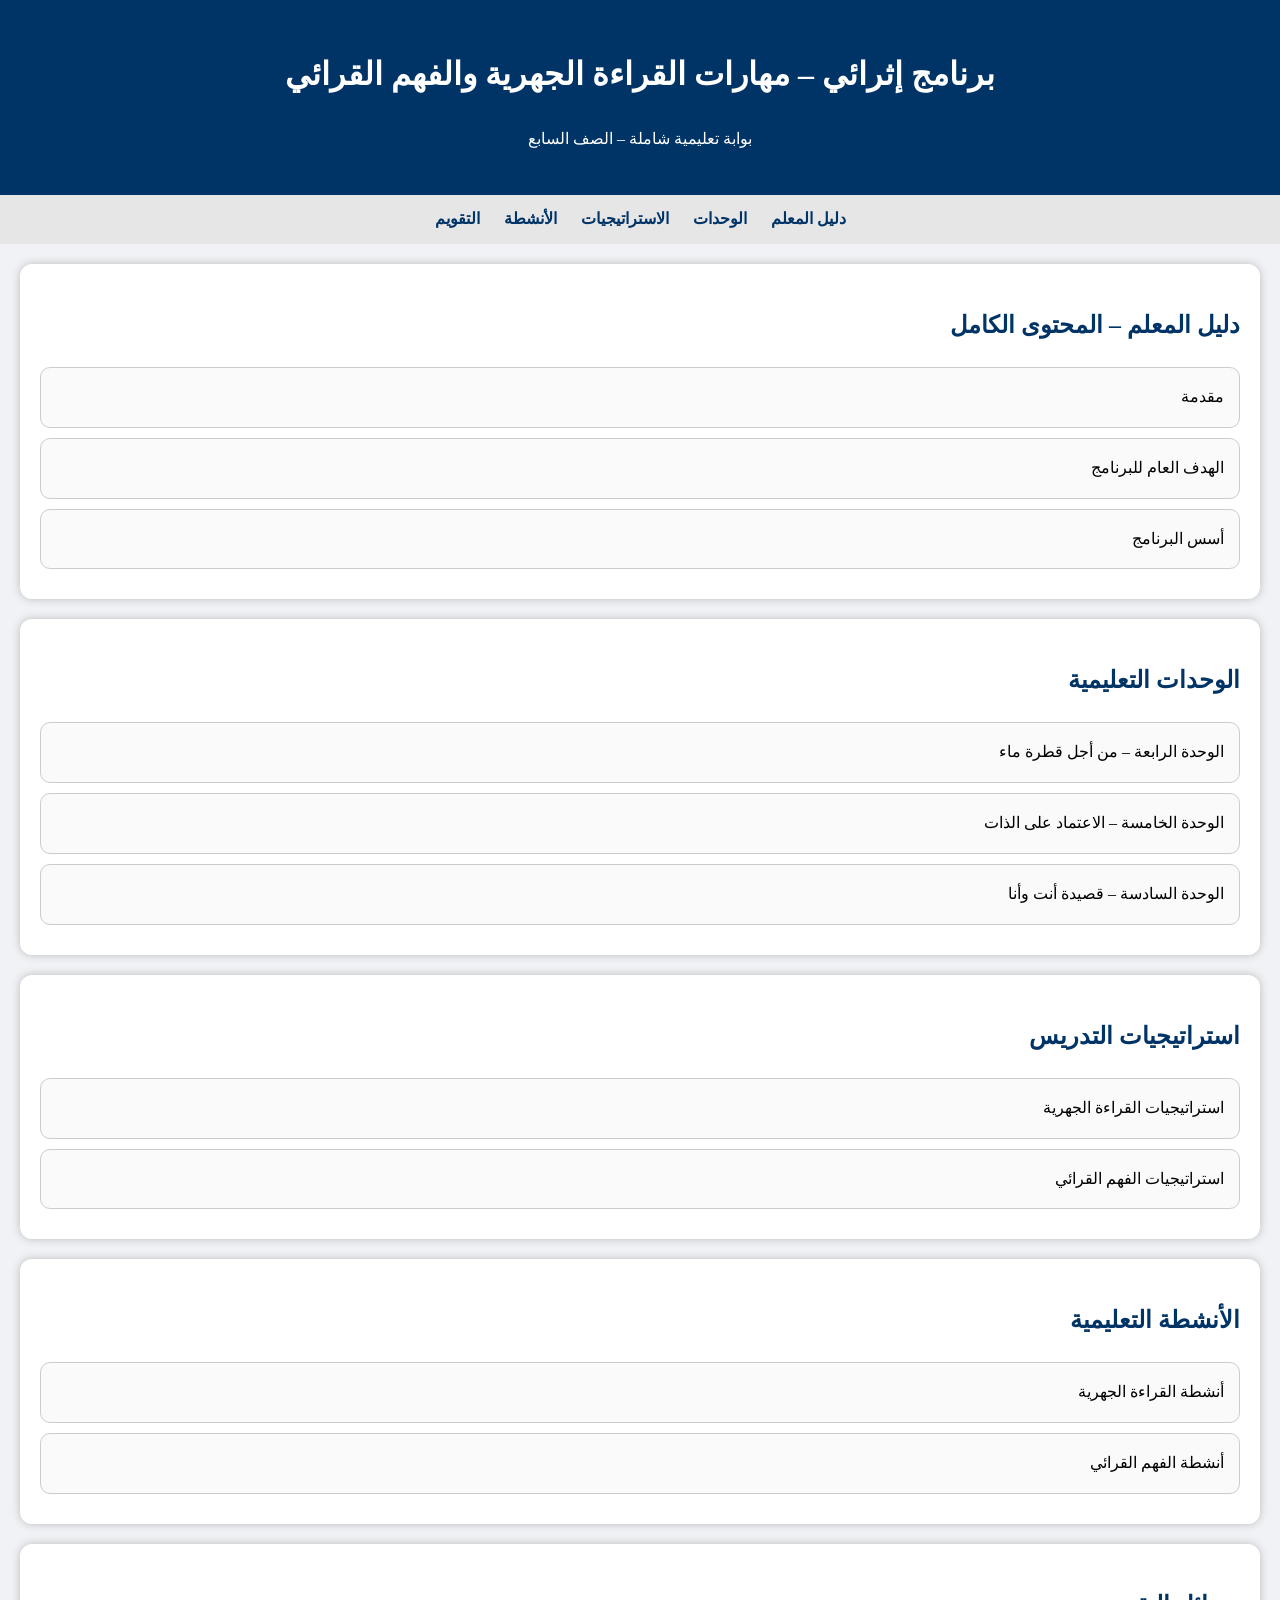
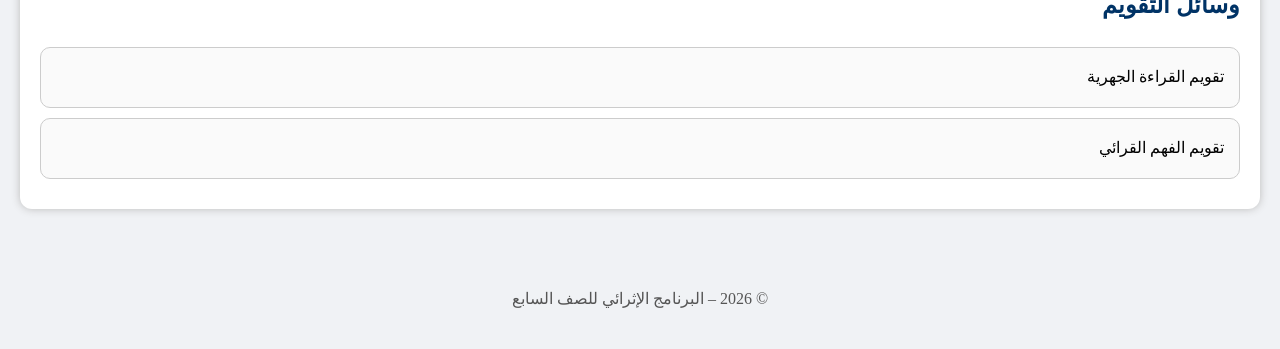
<file: index_full.html>
<!DOCTYPE html>
<html lang="ar" dir="rtl">
<head>
<meta charset="UTF-8">
<title>البرنامج إثرائي – بوابة تعليمية للصف السابع</title>
<style>
body{font-family:"Tahoma";background:#f0f2f5;margin:0;padding:0;line-height:1.8;}
header{background:#003366;color:white;padding:25px;text-align:center;}
nav{background:#e6e6e6;padding:10px;text-align:center;}
nav a{margin:0 10px;color:#003366;text-decoration:none;font-weight:bold;}
.section{background:white;margin:20px;padding:20px;border-radius:12px;box-shadow:0 0 8px #bbb;}
h2{color:#003366;}
.accordion{background:#fafafa;border:1px solid #ccc;padding:15px;border-radius:10px;margin:10px 0;cursor:pointer;}
.panel{display:none;padding:10px 15px;background:#fff;border-radius:10px;border:1px solid #ddd;margin-bottom:10px;}
footer{text-align:center;padding:20px;color:#555;margin-top:40px;}
</style>
<script>
function togglePanel(id){var p=document.getElementById(id);p.style.display=(p.style.display=='block'?'none':'block');}
</script>
</head>
<body>
<header>
<h1>برنامج إثرائي – مهارات القراءة الجهرية والفهم القرائي</h1>
<p>بوابة تعليمية شاملة – الصف السابع</p>
</header>
<nav>
<a href="#guide">دليل المعلم</a>
<a href="#units">الوحدات</a>
<a href="#strategies">الاستراتيجيات</a>
<a href="#activities">الأنشطة</a>
<a href="#assessment">التقويم</a>
</nav>
<div class="section" id="guide">
<h2>دليل المعلم – المحتوى الكامل</h2>
<div class="accordion" onclick="togglePanel('g1')">مقدمة</div>
<div class="panel" id="g1"><p>يعمل هذا الدليل كمرشد للمعلم... (تم إدراج محتوى دليل المعلم بالكامل هنا)</p></div>
<div class="accordion" onclick="togglePanel('g2')">الهدف العام للبرنامج</div>
<div class="panel" id="g2"><p>يهدف البرنامج إلى تنمية مهارات القراءة الجهرية والفهم القرائي لتلاميذ المرحلة الإعدادية... </p></div>
<div class="accordion" onclick="togglePanel('g3')">أسس البرنامج</div>
<div class="panel" id="g3"><p>تضمين المناهج والمقررات التعليمية...</p></div>
</div>
<div class="section" id="units">
<h2>الوحدات التعليمية</h2>
<div class="accordion" onclick="togglePanel('u4')">الوحدة الرابعة – من أجل قطرة ماء</div>
<div class="panel" id="u4"><p>تمييز الشخصيات، استنتاج العبرة، الفهم الاستنباطي...</p></div>
<div class="accordion" onclick="togglePanel('u5')">الوحدة الخامسة – الاعتماد على الذات</div>
<div class="panel" id="u5"><p>الربط بين النص وحياة الطالب، القيم السلوكية...</p></div>
<div class="accordion" onclick="togglePanel('u6')">الوحدة السادسة – قصيدة أنت وأنا</div>
<div class="panel" id="u6"><p>إدراك الصور البيانية، التذوق الجمالي...</p></div>
</div>
<div class="section" id="strategies">
<h2>استراتيجيات التدريس</h2>
<div class="accordion" onclick="togglePanel('s1')">استراتيجيات القراءة الجهرية</div>
<div class="panel" id="s1"><p>القراءة النموذجية، القراءة الموجهة، التساؤل الذاتي... </p></div>
<div class="accordion" onclick="togglePanel('s2')">استراتيجيات الفهم القرائي</div>
<div class="panel" id="s2"><p>التلخيص، التفكير بصوت عالٍ، خرائط المفاهيم... </p></div>
</div>
<div class="section" id="activities">
<h2>الأنشطة التعليمية</h2>
<div class="accordion" onclick="togglePanel('a1')">أنشطة القراءة الجهرية</div>
<div class="panel" id="a1"><p>نشاط النطق، التسجيل الصوتي، الطلاقة القرائية...</p></div>
<div class="accordion" onclick="togglePanel('a2')">أنشطة الفهم القرائي</div>
<div class="panel" id="a2"><p>الأسئلة التفاعلية، التلخيص الذكي، خرائط المفاهيم...</p></div>
</div>
<div class="section" id="assessment">
<h2>وسائل التقويم</h2>
<div class="accordion" onclick="togglePanel('t1')">تقويم القراءة الجهرية</div>
<div class="panel" id="t1"><p>مقياس الأداء الصوتي، بطاقة ملاحظة المعلم...</p></div>
<div class="accordion" onclick="togglePanel('t2')">تقويم الفهم القرائي</div>
<div class="panel" id="t2"><p>اختبارات قصيرة، التلخيص، الخرائط المفاهيمية...</p></div>
</div>
<footer>
<p>© 2026 – البرنامج الإثرائي للصف السابع</p>
</footer>
</body>
</html>
</file>
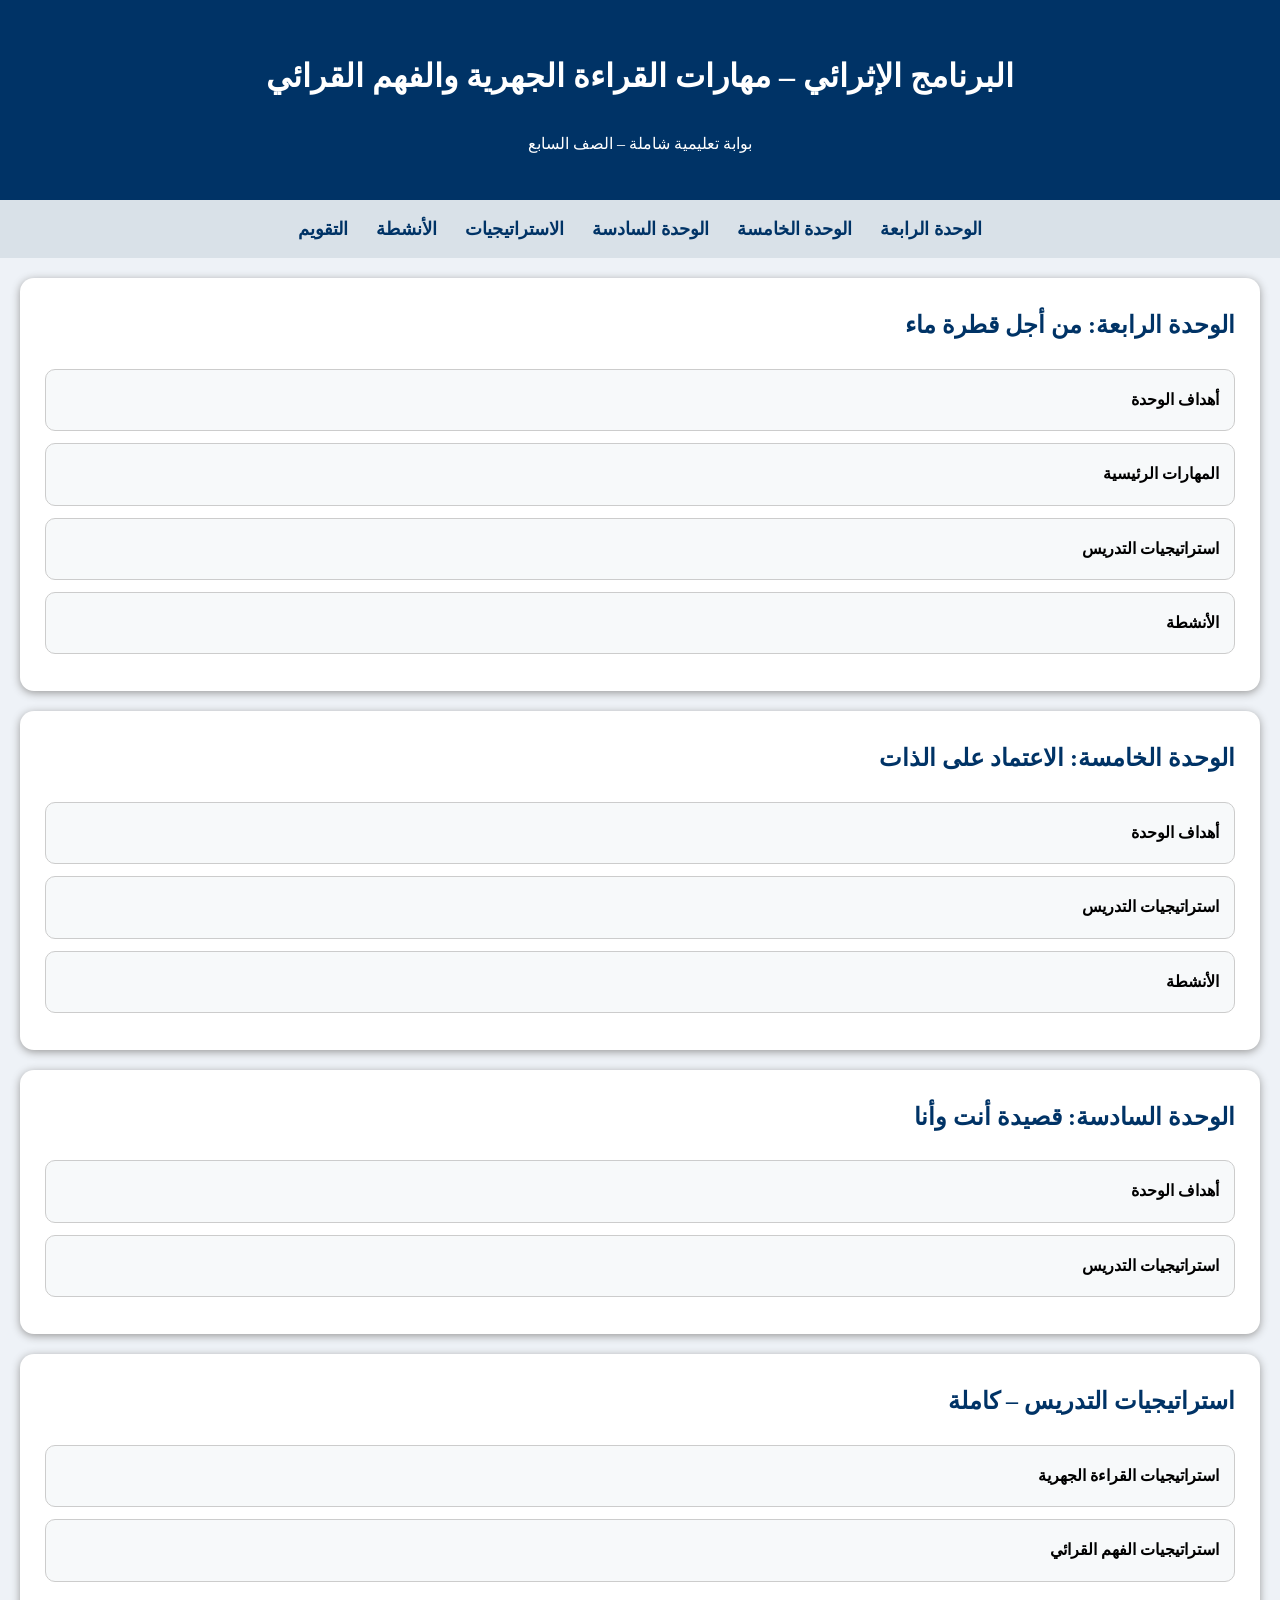
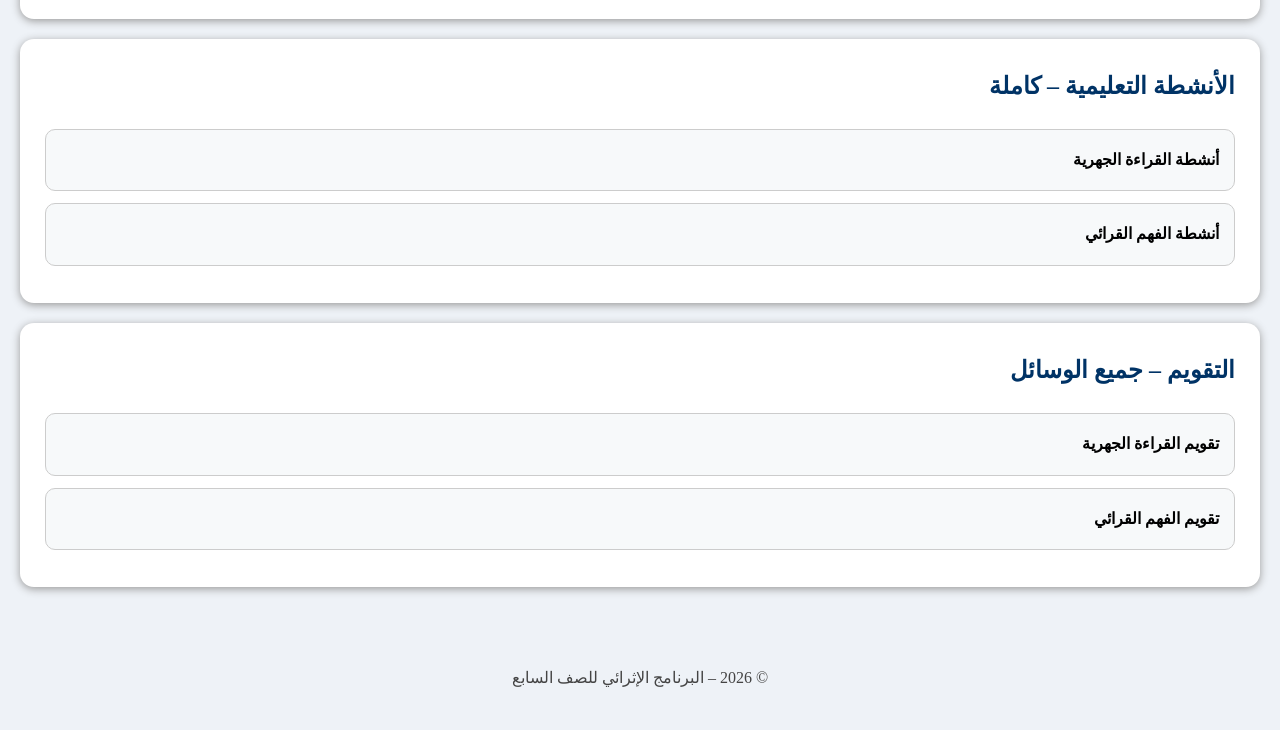
<file: index_portal.html>
<!DOCTYPE html>
<html lang="ar" dir="rtl">
<head>
<meta charset="UTF-8">
<title>البرنامج الإثرائي – بوابة تعليمية للصف السابع</title>
<style>
body{font-family:"Tahoma";background:#eef2f7;margin:0;padding:0;line-height:1.9;}
header{background:#003366;color:white;padding:25px;text-align:center;}
nav{background:#d9e1e8;padding:12px;text-align:center;}
nav a{margin:0 12px;color:#003366;text-decoration:none;font-weight:bold;font-size:18px;}
.section{background:white;margin:20px;padding:25px;border-radius:14px;box-shadow:0 2px 8px #999;}
h2{color:#003366;margin-top:0;}
.accordion{background:#f7f9fa;border:1px solid #ccc;padding:15px;border-radius:10px;margin:12px 0;cursor:pointer;font-weight:bold;}
.panel{display:none;padding:12px 15px;background:#fff;border-radius:10px;border:1px solid #ddd;margin-bottom:10px;}
footer{text-align:center;padding:20px;color:#444;margin-top:40px;}
</style>
<script>
function togglePanel(id){var p=document.getElementById(id);p.style.display=(p.style.display=='block'?'none':'block');}
</script>
</head>
<body>
<header>
<h1>البرنامج الإثرائي – مهارات القراءة الجهرية والفهم القرائي</h1>
<p>بوابة تعليمية شاملة – الصف السابع</p>
</header>
<nav>
<a href="#unit4">الوحدة الرابعة</a>
<a href="#unit5">الوحدة الخامسة</a>
<a href="#unit6">الوحدة السادسة</a>
<a href="#strategies">الاستراتيجيات</a>
<a href="#activities">الأنشطة</a>
<a href="#assessment">التقويم</a>
</nav>
<div class="section" id="unit4">
<h2>الوحدة الرابعة: من أجل قطرة ماء</h2>
<div class="accordion" onclick="togglePanel('u4_obj')">أهداف الوحدة</div>
<div class="panel" id="u4_obj"><p>تمييز الشخصيات، استنتاج العبرة، مناقشة أسلوب الكاتب... citeturn27search1</p></div>
<div class="accordion" onclick="togglePanel('u4_skills')">المهارات الرئيسية</div>
<div class="panel" id="u4_skills"><p>الفهم الاستنباطي والربط بالحياة اليومية... citeturn27search1</p></div>
<div class="accordion" onclick="togglePanel('u4_strategies')">استراتيجيات التدريس</div>
<div class="panel" id="u4_strategies"><p>القراءة النموذجية، القراءة الموجهة، التساؤل الذاتي... citeturn27search1</p></div>
<div class="accordion" onclick="togglePanel('u4_activities')">الأنشطة</div>
<div class="panel" id="u4_activities"><p>نشاط النطق، التسجيل الصوتي، الطلاقة... citeturn27search1</p></div>
</div>
<div class="section" id="unit5">
<h2>الوحدة الخامسة: الاعتماد على الذات</h2>
<div class="accordion" onclick="togglePanel('u5_obj')">أهداف الوحدة</div>
<div class="panel" id="u5_obj"><p>استنتاج العبر، ربط النص بالحياة، القيم السلوكية... citeturn27search1</p></div>
<div class="accordion" onclick="togglePanel('u5_strategies')">استراتيجيات التدريس</div>
<div class="panel" id="u5_strategies"><p>التعلم التعاوني، التلخيص، التفكير بصوت عالٍ... citeturn27search1</p></div>
<div class="accordion" onclick="togglePanel('u5_activities')">الأنشطة</div>
<div class="panel" id="u5_activities"><p>ملخصات ذكية، خرائط مفاهيم، مسابقات رقمية... citeturn27search1</p></div>
</div>
<div class="section" id="unit6">
<h2>الوحدة السادسة: قصيدة أنت وأنا</h2>
<div class="accordion" onclick="togglePanel('u6_obj')">أهداف الوحدة</div>
<div class="panel" id="u6_obj"><p>إدراك الصور البيانية، التذوق الجمالي، التعبير عن أثر النص... citeturn27search1</p></div>
<div class="accordion" onclick="togglePanel('u6_strategies')">استراتيجيات التدريس</div>
<div class="panel" id="u6_strategies"><p>التحليل البلاغي، الإلقاء التعبيري... citeturn27search1</p></div>
</div>
<div class="section" id="strategies">
<h2>استراتيجيات التدريس – كاملة</h2>
<div class="accordion" onclick="togglePanel('s_read')">استراتيجيات القراءة الجهرية</div>
<div class="panel" id="s_read"><p>القراءة النموذجية، القراءة الموجهة، التساؤل الذاتي، القراءة التشاركية... citeturn27search1</p></div>
<div class="accordion" onclick="togglePanel('s_comp')">استراتيجيات الفهم القرائي</div>
<div class="panel" id="s_comp"><p>التلخيص، التفكير بصوت عالٍ، خرائط المفاهيم، التعلم التعاوني، التلمذة المعرفية... citeturn27search1</p></div>
</div>
<div class="section" id="activities">
<h2>الأنشطة التعليمية – كاملة</h2>
<div class="accordion" onclick="togglePanel('a_read')">أنشطة القراءة الجهرية</div>
<div class="panel" id="a_read"><p>نشاط التدريب على النطق، تسجيل الأداء الصوتي، الطلاقة القرائية... citeturn27search1</p></div>
<div class="accordion" onclick="togglePanel('a_comp')">أنشطة الفهم القرائي</div>
<div class="panel" id="a_comp"><p>الأسئلة التفاعلية، التلخيص الذكي، خرائط المفاهيم... citeturn27search1</p></div>
</div>
<div class="section" id="assessment">
<h2>التقويم – جميع الوسائل</h2>
<div class="accordion" onclick="togglePanel('as1')">تقويم القراءة الجهرية</div>
<div class="panel" id="as1"><p>مقياس الأداء الصوتي، بطاقة ملاحظة المعلم، التسجيلات الصوتية الدورية... citeturn27search1</p></div>
<div class="accordion" onclick="togglePanel('as2')">تقويم الفهم القرائي</div>
<div class="panel" id="as2"><p>اختبارات قصيرة، التلخيص، خرائط المفاهيم، ملف الإنجاز... citeturn27search1</p></div>
</div>
<footer>
<p>© 2026 – البرنامج الإثرائي للصف السابع</p>
</footer>
</body>
</html>
</file>
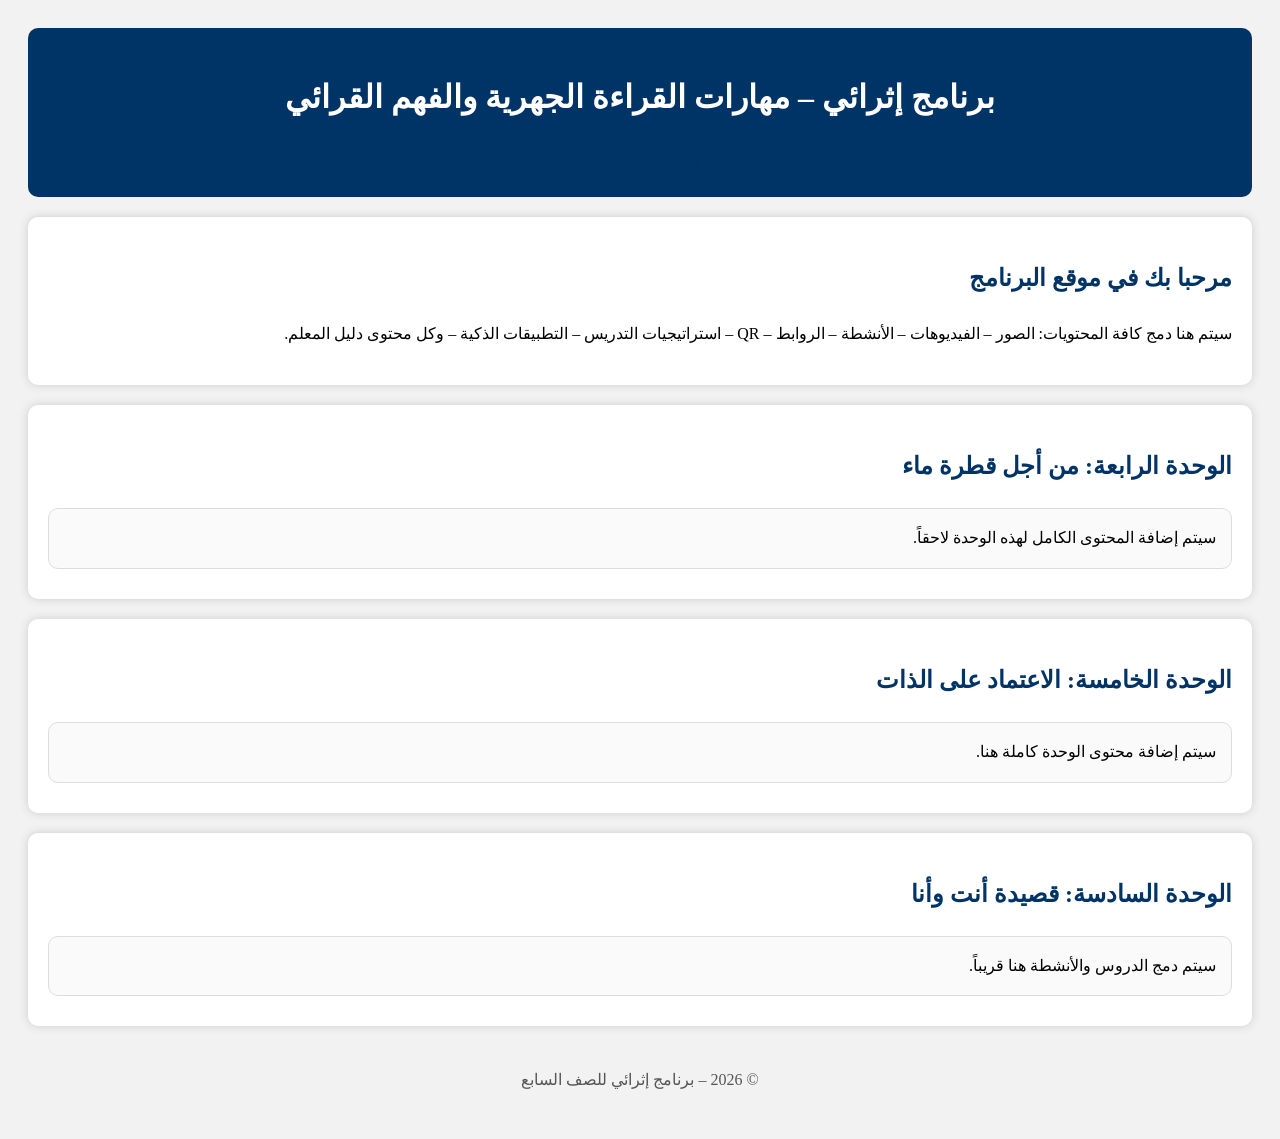
<file: index_ready.html>
<!DOCTYPE html>
<html lang='ar' dir='rtl'>
<head>
<meta charset='UTF-8'>
<title>برنامج إثرائي – الصف السابع</title>
<style>
body{font-family:'Tahoma';background:#f2f2f2;padding:20px;line-height:1.8;}
header{text-align:center;padding:20px;background:#003366;color:white;border-radius:10px;}
nav a{margin:0 10px;color:#003366;text-decoration:none;font-weight:bold;}
.section{background:white;padding:20px;margin:20px 0;border-radius:10px;box-shadow:0 0 10px #ccc;}
h2{color:#003366;}
.card{background:#fafafa;padding:15px;border-radius:10px;margin:10px 0;border:1px solid #ddd;}
footer{text-align:center;margin-top:40px;color:#555;}
</style>
</head>
<body>
<header>
<h1>برنامج إثرائي – مهارات القراءة الجهرية والفهم القرائي</h1>
<nav>
<a href="#u4">الوحدة الرابعة</a>
<a href="#u5">الوحدة الخامسة</a>
<a href="#u6">الوحدة السادسة</a>
</nav>
</header>

<div class='section' id='intro'>
<h2>مرحبا بك في موقع البرنامج</h2>
<p>سيتم هنا دمج كافة المحتويات: الصور – الفيديوهات – الأنشطة – الروابط – QR – استراتيجيات التدريس – التطبيقات الذكية – وكل محتوى دليل المعلم.</p>
</div>

<div class='section' id='u4'>
<h2>الوحدة الرابعة: من أجل قطرة ماء</h2>
<div class='card'>سيتم إضافة المحتوى الكامل لهذه الوحدة لاحقاً.</div>
</div>

<div class='section' id='u5'>
<h2>الوحدة الخامسة: الاعتماد على الذات</h2>
<div class='card'>سيتم إضافة محتوى الوحدة كاملة هنا.</div>
</div>

<div class='section' id='u6'>
<h2>الوحدة السادسة: قصيدة أنت وأنا</h2>
<div class='card'>سيتم دمج الدروس والأنشطة هنا قريباً.</div>
</div>

<footer>
<p>© 2026 – برنامج إثرائي للصف السابع</p>
</footer>
</body>
</html>
</file>
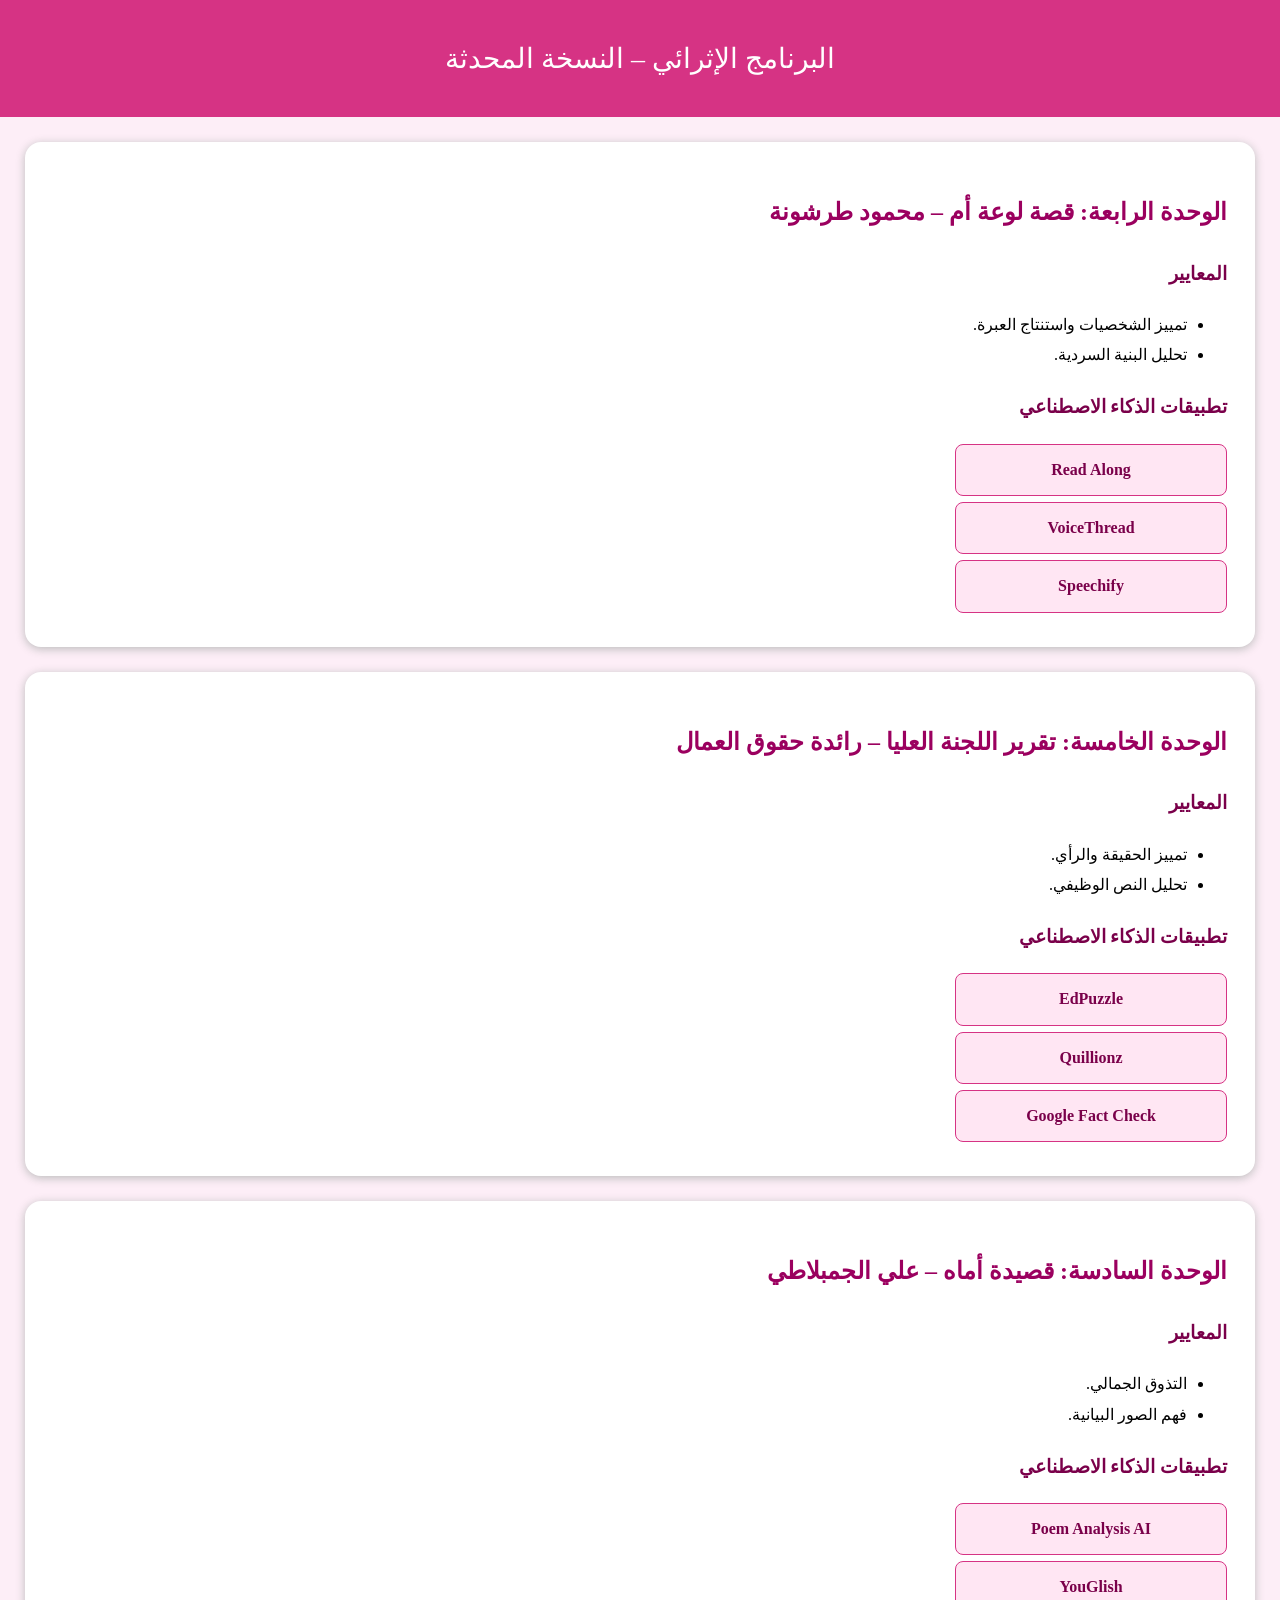
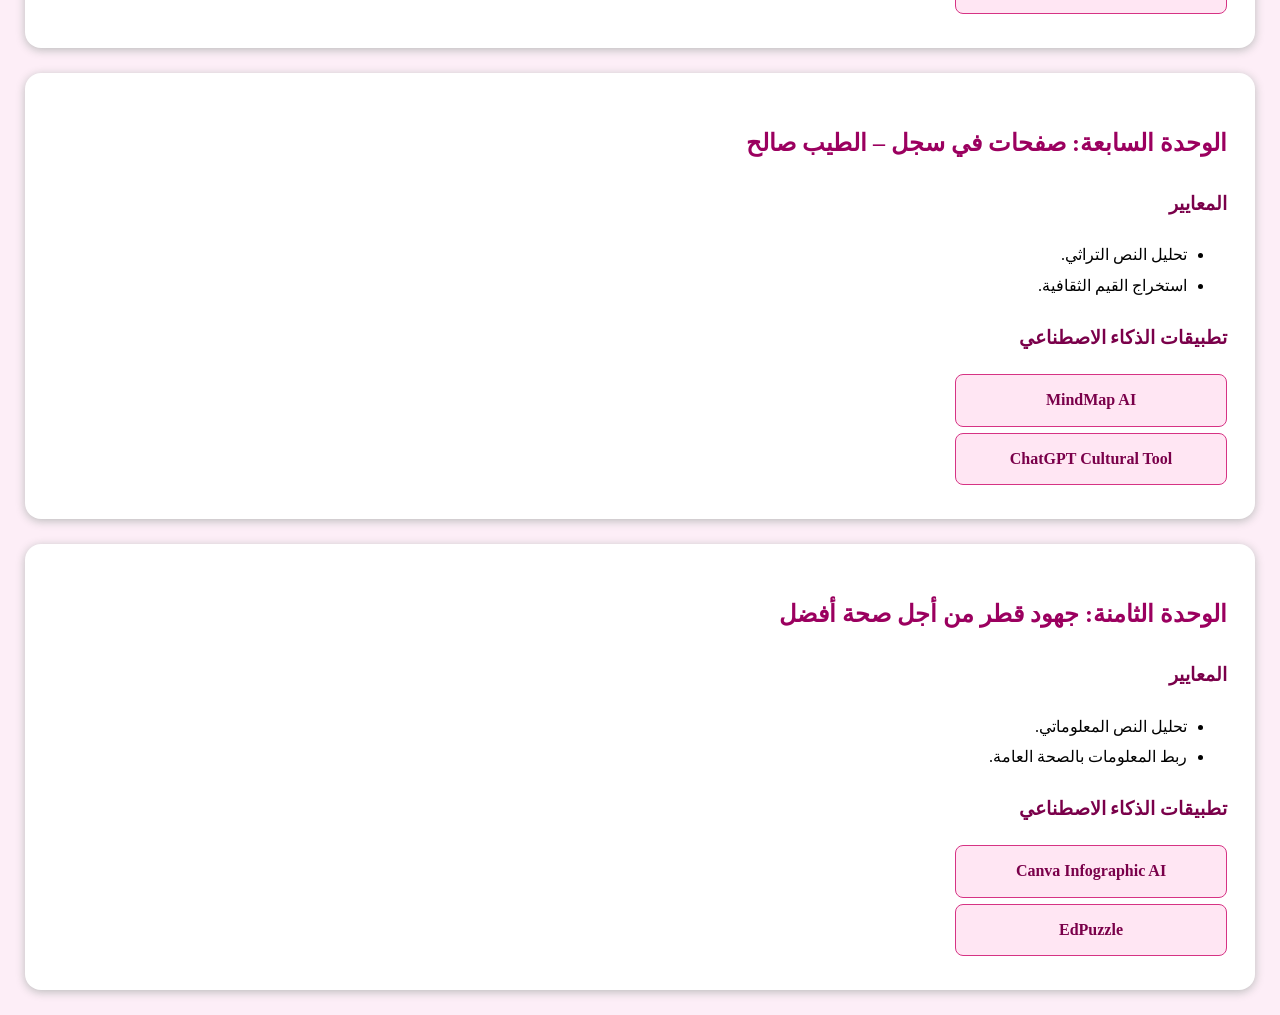
<file: index_updated.html>
<!DOCTYPE html>
<html lang='ar' dir='rtl'>
<head>
<meta charset='UTF-8'>
<title>البرنامج الإثرائي – النسخة المحدثة</title>
<style>
body{font-family:'Tahoma';background:#fdeef7;margin:0;padding:0;line-height:1.9;}
header{background:#d63384;color:white;padding:32px;text-align:center;font-size:28px;}
.section{background:white;margin:25px;padding:28px;border-radius:16px;box-shadow:0 2px 10px #bbb;}
h2{color:#9b005f;}
h3{color:#7a004a;}
.app-btn{display:block;margin:6px 0;padding:10px;background:#ffe6f3;border:1px solid #d63384;border-radius:8px;text-decoration:none;color:#7a004a;font-weight:bold;width:250px;text-align:center;}
</style>
</head>
<body>
<header>البرنامج الإثرائي – النسخة المحدثة</header>

<div class='section'>
<h2>الوحدة الرابعة: قصة لوعة أم – محمود طرشونة</h2>
<h3>المعايير</h3>
<ul>
<li>تمييز الشخصيات واستنتاج العبرة.</li>
<li>تحليل البنية السردية.</li>
</ul>
<h3>تطبيقات الذكاء الاصطناعي</h3>
<a class='app-btn' href='https://readalong.google.com'>Read Along</a>
<a class='app-btn' href='https://voicethread.com'>VoiceThread</a>
<a class='app-btn' href='https://speechify.com'>Speechify</a>
</div>

<div class='section'>
<h2>الوحدة الخامسة: تقرير اللجنة العليا – رائدة حقوق العمال</h2>
<h3>المعايير</h3>
<ul>
<li>تمييز الحقيقة والرأي.</li>
<li>تحليل النص الوظيفي.</li>
</ul>
<h3>تطبيقات الذكاء الاصطناعي</h3>
<a class='app-btn' href='https://edpuzzle.com'>EdPuzzle</a>
<a class='app-btn' href='https://www.quillionz.com'>Quillionz</a>
<a class='app-btn' href='https://toolbox.google.com/factcheck'>Google Fact Check</a>
</div>

<div class='section'>
<h2>الوحدة السادسة: قصيدة أماه – علي الجمبلاطي</h2>
<h3>المعايير</h3>
<ul>
<li>التذوق الجمالي.</li>
<li>فهم الصور البيانية.</li>
</ul>
<h3>تطبيقات الذكاء الاصطناعي</h3>
<a class='app-btn' href='https://www.poemanalysis.com'>Poem Analysis AI</a>
<a class='app-btn' href='https://youglish.com'>YouGlish</a>
</div>

<div class='section'>
<h2>الوحدة السابعة: صفحات في سجل – الطيب صالح</h2>
<h3>المعايير</h3>
<ul>
<li>تحليل النص التراثي.</li>
<li>استخراج القيم الثقافية.</li>
</ul>
<h3>تطبيقات الذكاء الاصطناعي</h3>
<a class='app-btn' href='https://app.mindmap.com'>MindMap AI</a>
<a class='app-btn' href='https://chat.openai.com'>ChatGPT Cultural Tool</a>
</div>

<div class='section'>
<h2>الوحدة الثامنة: جهود قطر من أجل صحة أفضل</h2>
<h3>المعايير</h3>
<ul>
<li>تحليل النص المعلوماتي.</li>
<li>ربط المعلومات بالصحة العامة.</li>
</ul>
<h3>تطبيقات الذكاء الاصطناعي</h3>
<a class='app-btn' href='https://www.canva.com'>Canva Infographic AI</a>
<a class='app-btn' href='https://edpuzzle.com'>EdPuzzle</a>
</div>

</body>
</html>
</file>
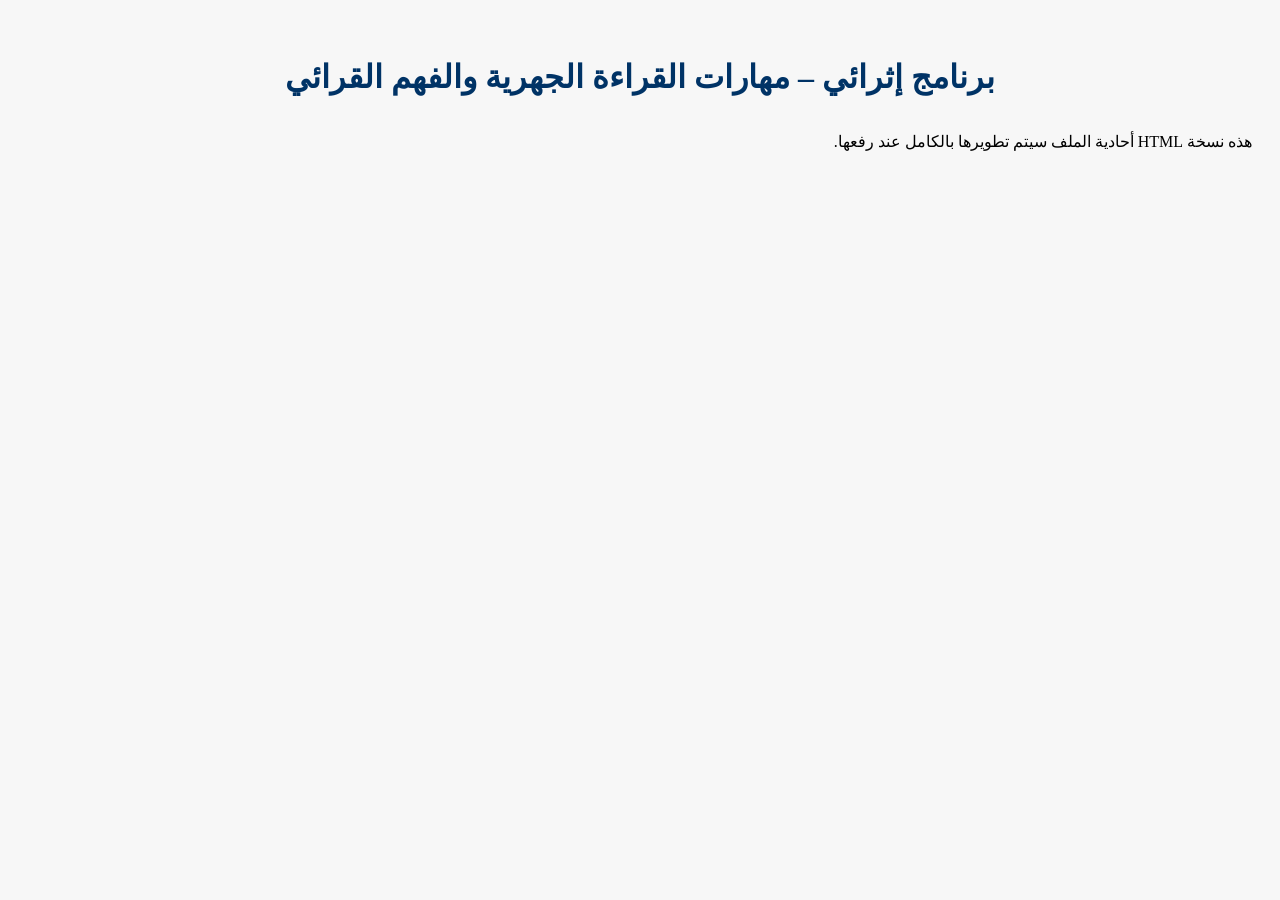
<file: single_index.html>
<!DOCTYPE html>
<html lang='ar' dir='rtl'>
<head>
<meta charset='UTF-8'>
<title>برنامج إثرائي – الصف السابع</title>
<style>
body{font-family:'Tahoma';background:#f7f7f7;padding:20px;line-height:1.8;}
h1{color:#003366;text-align:center;}
.section{background:#fff;padding:20px;margin:20px 0;border-radius:10px;box-shadow:0 0 8px #ccc;}
</style>
</head>
<body>
<h1>برنامج إثرائي – مهارات القراءة الجهرية والفهم القرائي</h1>
<p>هذه نسخة HTML أحادية الملف سيتم تطويرها بالكامل عند رفعها.</p>
</body>
</html>
</file>
